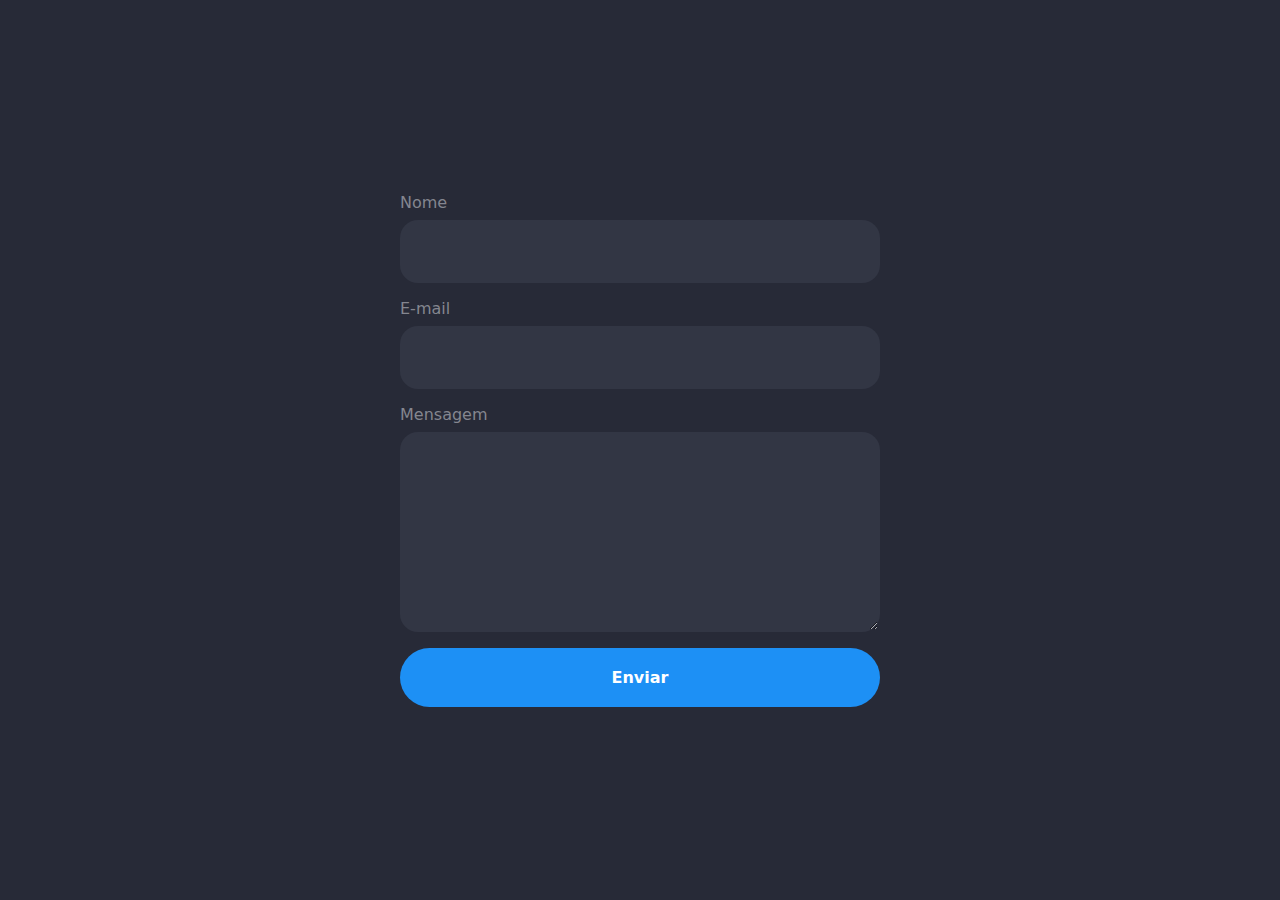
<file: Envio de Fornulário/index.html>
<!DOCTYPE html>
<html lang="pt-BR">
<head>
  <meta charset="UTF-8">
  <meta name="viewport" content="width=device-width, initial-scale=1.0">
  <title>Envio de Formulário</title>
  <link rel="stylesheet" href="style.css">
</head>
<body>
  <form action="" method="post" data-form>
    <label for="nome">Nome</label>
    <input type="text" name="nome" id="nome" required>
    <label for="email">E-mail</label>
    <input type="email" name="email" id="email" required>
    <label for="mensagem">Mensagem</label>
    <textarea name="mensagem" id="mensagem" required></textarea>
    <button type="submit" data-button>Enviar</button>
  </form>
  <script src="app.js"></script>
</body>
</html>
</file>
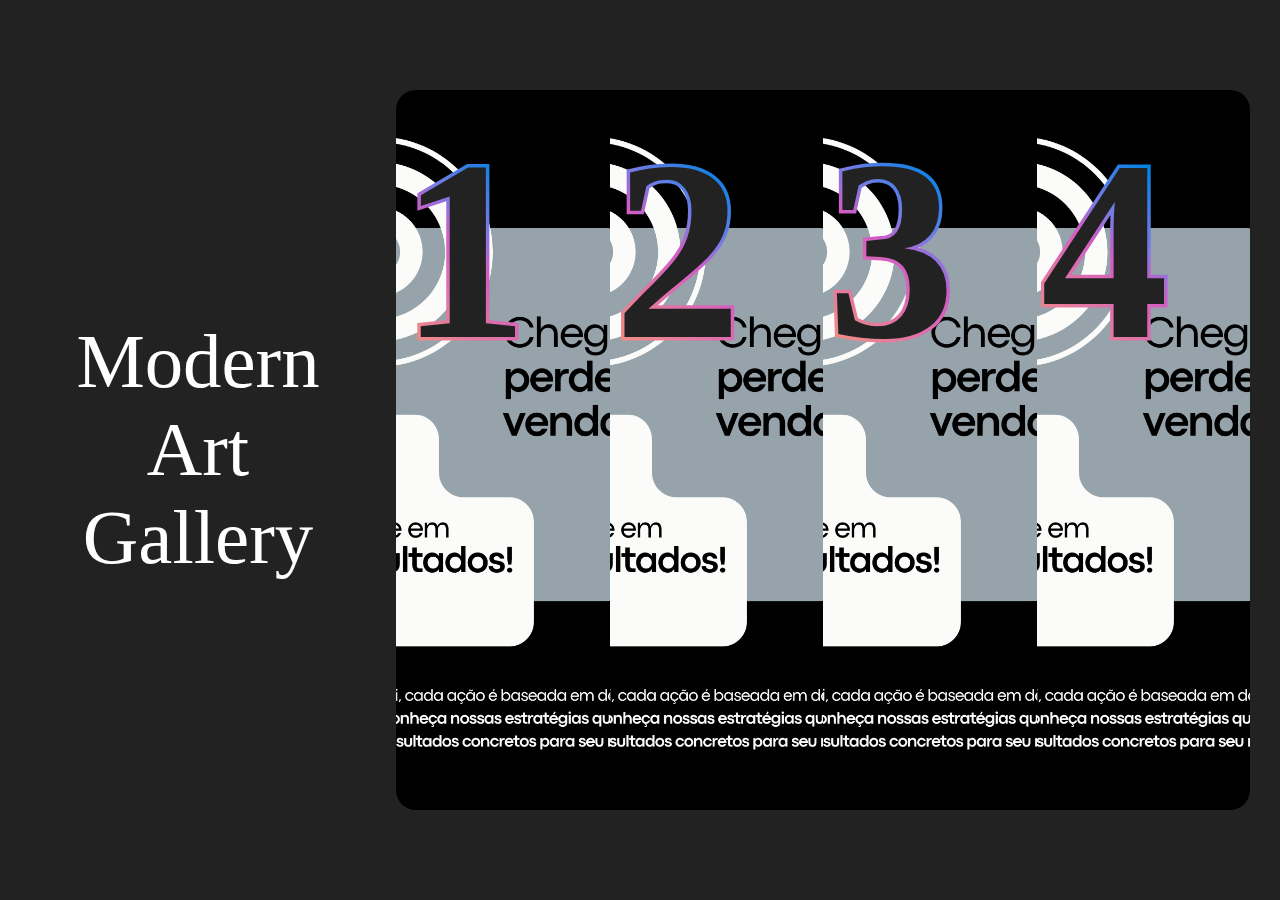
<file: teste-page-one/index.html>
<!DOCTYPE html>
<html lang="en">
  <head>
    <meta charset="UTF-8" />
    <meta name="viewport" content="width=device-width, initial-scale=1.0" />
    <title>Document</title>
    <link rel="stylesheet" href="style.css" />
  </head>
  <body>
    <section>
      <div class="title">
        <h1>Modern Art Gallery</h1>
      </div>
      <div class="card-container">
        <div class="card">
          <div class="inner">
            <img src="Texto do seu parágrafo (1).png" alt="" />
            <h2>1</h2>
            <div class="overlay">
              <h3>Colors in Motion</h3>
            </div>
          </div>
        </div>
        <div class="card">
          <div class="inner">
            <img src="Texto do seu parágrafo (1).png" alt="" />
            <h2>2</h2>
            <div class="overlay">
              <h3>Colors in Motion</h3>
            </div>
          </div>
        </div>
        <div class="card">
          <div class="inner">
            <img src="Texto do seu parágrafo (1).png" alt="" />
            <h2>3</h2>
            <div class="overlay">
              <h3>Colors in Motion</h3>
            </div>
          </div>
        </div>
        <div class="card">
          <div class="inner">
            <img src="Texto do seu parágrafo (1).png" alt="" />
            <h2>4</h2>
            <div class="overlay">
              <h3>Colors in Motion</h3>
            </div>
          </div>
        </div>
      </div>
    </section>
  </body>
</html>
</file>
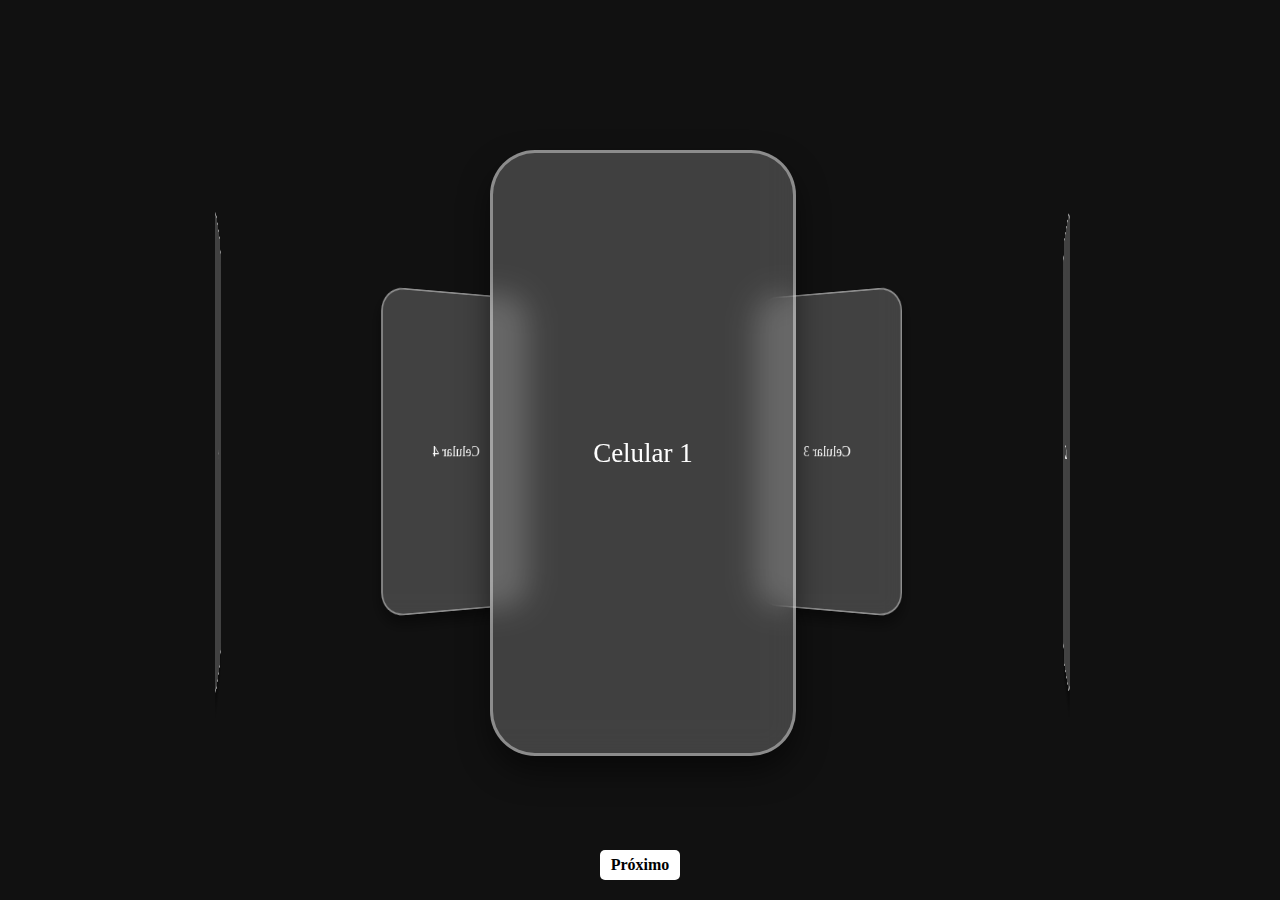
<file: celular/inde.html>
<!DOCTYPE html>
<html lang="pt-br">
<head>
  <meta charset="UTF-8">
  <title>Carrossel de Celulares 3D</title>
  <style>
    body {
      margin: 0;
      background: #111;
      display: flex;
      justify-content: center;
      align-items: center;
      height: 100vh;
      overflow: hidden;
    }

    .scene {
      width: 400px;
      height: 600px;
      perspective: 1200px;
      position: relative;
    }

    .carrossel {
      width: 100%;
      height: 100%;
      position: absolute;
      transform-style: preserve-3d;
      transition: transform 1s ease;
    }

    .celular {
      width: 200px;
      height: 400px;
      background: rgba(255, 255, 255, 0.2);
      border: 2px solid rgba(255, 255, 255, 0.4);
      border-radius: 30px;
      box-shadow: 0 10px 20px rgba(0,0,0,0.5);
      position: absolute;
      top: 100px;
      left: 100px;
      display: flex;
      justify-content: center;
      align-items: center;
      color: white;
      font-size: 18px;
      backdrop-filter: blur(10px);
    }

    .botao {
      position: absolute;
      bottom: 20px;
      left: 50%;
      transform: translateX(-50%);
      background: white;
      width: 80px;
      height: 30px;
      border-radius: 5px;
      text-align: center;
      line-height: 30px;
      font-weight: bold;
      cursor: pointer;
      z-index: 10;
    }
  </style>
</head>
<body>

<div class="scene">
  <div class="carrossel" id="carrossel">
    <div class="celular" style="transform: rotateY(0deg) translateZ(400px);">Celular 1</div>
    <div class="celular" style="transform: rotateY(72deg) translateZ(400px);">Celular 2</div>
    <div class="celular" style="transform: rotateY(144deg) translateZ(400px);">Celular 3</div>
    <div class="celular" style="transform: rotateY(216deg) translateZ(400px);">Celular 4</div>
    <div class="celular" style="transform: rotateY(288deg) translateZ(400px);">Celular 5</div>
  </div>
</div>

<div class="botao" onclick="girarCarrossel()">Próximo</div>

<script>
  let angulo = 0;

  function girarCarrossel() {
    angulo += 72; // 360 / 5 celulares
    document.getElementById('carrossel').style.transform = `rotateY(-${angulo}deg)`;
  }
</script>

</body>
</html>
</file>
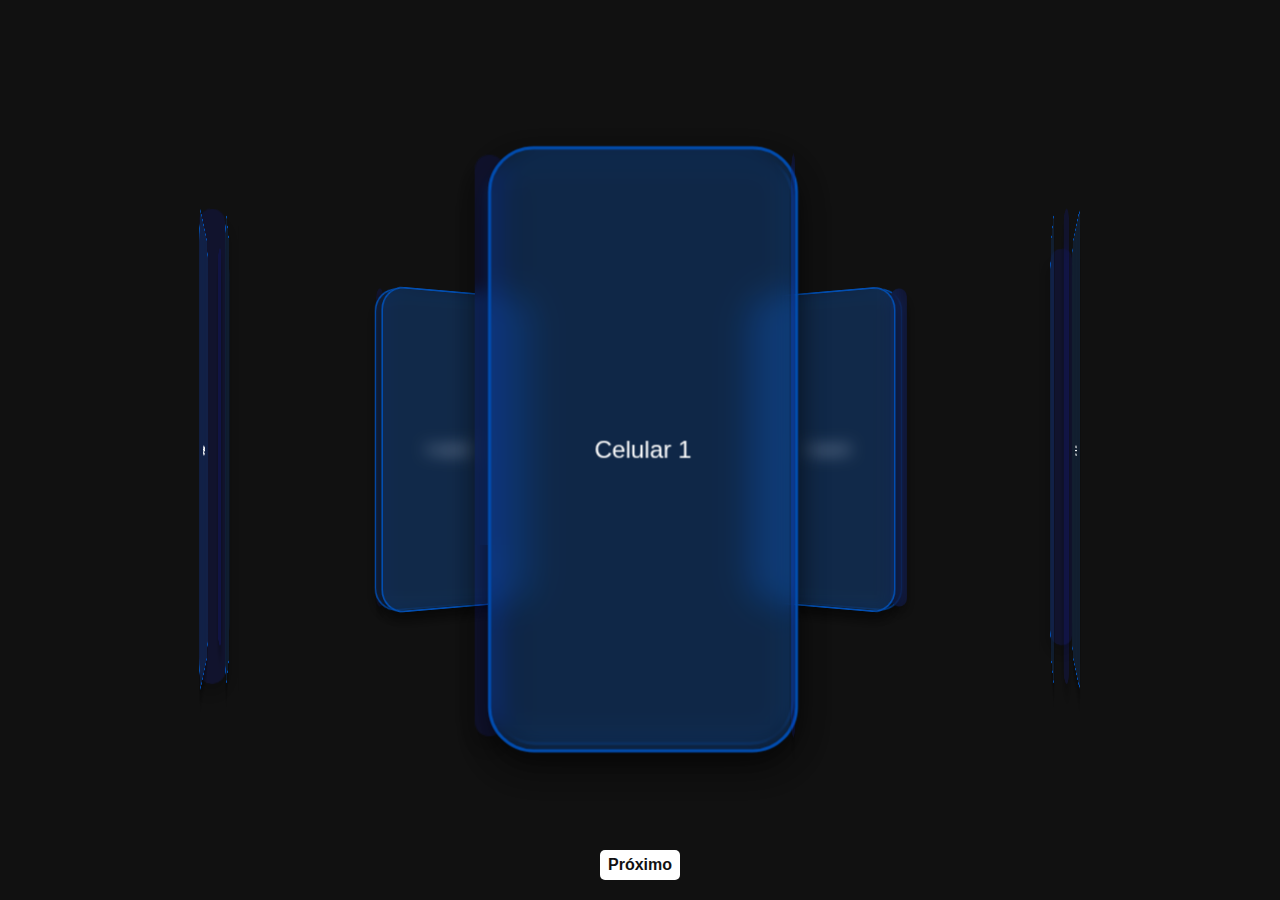
<file: celular/index3.html>
<!DOCTYPE html>
<html lang="pt-br">
  <head>
    <meta charset="UTF-8" />
    <title>Carrossel de Celulares 3D</title>
    <style>
      body {
        margin: 0;
        background: #111;
        display: flex;
        justify-content: center;
        align-items: center;
        height: 100vh;
        overflow: hidden;
        font-family: sans-serif;
      }

      .scene {
        width: 400px;
        height: 600px;
        perspective: 1200px;
        position: relative;
      }

      .carrossel {
        width: 100%;
        height: 100%;
        position: absolute;
        transform-style: preserve-3d;
        transition: transform 1s ease;
      }

      .celular {
        position: absolute;
        width: 200px;
        height: 400px;
        transform-style: preserve-3d;
        top: 100px;
        left: 100px;
        transform: rotateY(0deg) translateZ(400px);
      }

      .face {
        position: absolute;
        background: rgba(11, 101, 218, 0.144);
        border: 2px solid rgb(2, 78, 177);
        border-radius: 30px;
        backdrop-filter: blur(8px);
        box-shadow: 0 10px 20px rgba(0, 0, 0, 0.4);
        display: flex;
        justify-content: center;
        align-items: center;
        color: white;
      }

      .front,
      .back {
        width: 200px;
        height: 395px;
      }

      .front {
        transform: translateZ(10px);
      }

      .back {
        transform: rotateY(180deg) translateZ(10px);
      }

      .left,
      .right {
        top: 3px;
        background: rgba(12, 23, 185, 0.164);
        border: none;
      }

      .left {
        width: 20px;
        height: 388px;
        transform: rotateY(10deg) translateZ(-1px);
        left: -10px;
      }

      .right {        
        width: 20px;
        height: 388px;
        transform: rotateY(90deg) translateZ(2px);
        right: -10px;
      }

      .botao {
        position: absolute;
        bottom: 20px;
        left: 50%;
        transform: translateX(-50%);
        background: white;
        color: #111;
        width: 80px;
        height: 30px;
        border-radius: 5px;
        text-align: center;
        line-height: 30px;
        font-weight: bold;
        cursor: pointer;
        z-index: 10;
      }
    </style>
  </head>
  <body>
    <div class="scene">
      <div class="carrossel" id="carrossel">
        <!-- Repita para cada celular -->
        <div class="celular" style="transform: rotateY(0deg) translateZ(400px)">
          <div class="face front">Celular 1</div>
          <div class="face back"></div>
          <div class="face left"></div>
          <div class="face right"></div>
        </div>
        <div
          class="celular"
          style="transform: rotateY(72deg) translateZ(400px)"
        >
          <div class="face front">Celular 2</div>
          <div class="face back"></div>
          <div class="face left"></div>
          <div class="face right"></div>
        </div>
        <div
          class="celular"
          style="transform: rotateY(144deg) translateZ(400px)"
        >
          <div class="face front">Celular 3</div>
          <div class="face back"></div>
          <div class="face left"></div>
          <div class="face right"></div>
        </div>
        <div
          class="celular"
          style="transform: rotateY(216deg) translateZ(400px)"
        >
          <div class="face front">Celular 4</div>
          <div class="face back"></div>
          <div class="face left"></div>
          <div class="face right"></div>
        </div>
        <div
          class="celular"
          style="transform: rotateY(288deg) translateZ(400px)"
        >
          <div class="face front">Celular 5</div>
          <div class="face back"></div>
          <div class="face left"></div>
          <div class="face right"></div>
        </div>
      </div>
    </div>

    <div class="botao" onclick="girarCarrossel()">Próximo</div>

    <script>
      let angulo = 0;

      function girarCarrossel() {
        angulo += 72;
        document.getElementById(
          "carrossel"
        ).style.transform = `rotateY(-${angulo}deg)`;
      }
    </script>
  </body>
</html>
</file>
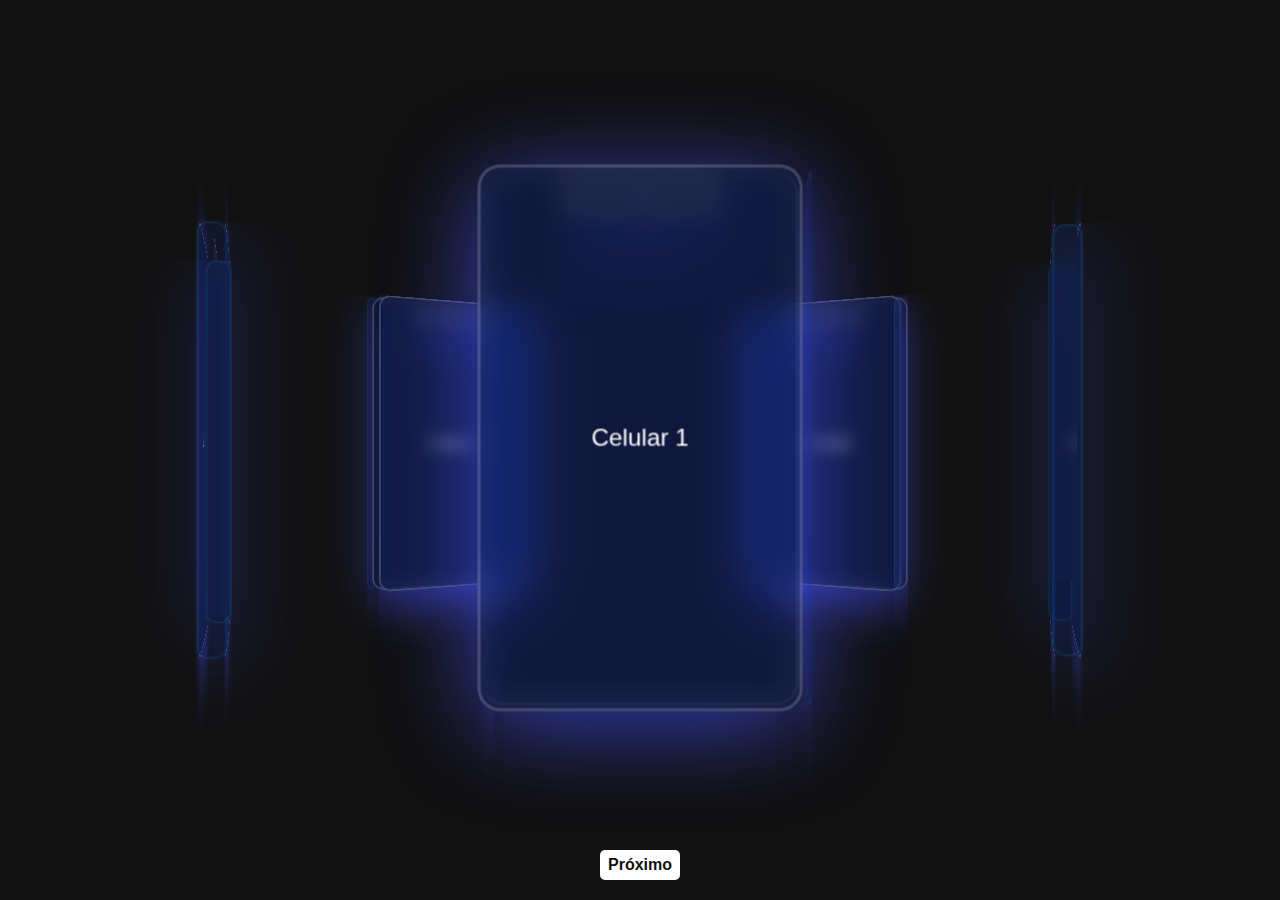
<file: celular/index4.html>
<!DOCTYPE html>
<html lang="pt-br">
  <head>
    <meta charset="UTF-8" />
    <title>Carrossel de Celulares 3D</title>
    <style>
      body {
        margin: 0;
        background: #111;
        display: flex;
        justify-content: center;
        align-items: center;
        height: 100vh;
        overflow: hidden;
        font-family: sans-serif;
      }

      .scene {
        width: 400px;
        height: 600px;
        perspective: 1200px;
        position: relative;
      }

      .carrossel {
        width: 100%;
        height: 100%;
        position: absolute;
        transform-style: preserve-3d;
        transition: transform 1s ease;
      }

      .celular {
        position: absolute;
        width: 200px;
        height: 400px;
        transform-style: preserve-3d;
        top: 100px;
        left: 100px;

        display: flex;
        justify-content: center;
      }

      .face {
        position: absolute;
        background: rgba(10, 54, 250, 0.1);
        border: 2px solid rgba(255, 255, 255, 0.2);
        border-radius: 35px;
        backdrop-filter: blur(8px);
        box-shadow: 0 10px 65px rgba(71, 83, 252, 0.4);
        display: flex;
        justify-content: center;
        align-items: center;
        color: white;
      }

      .front {
        transform: translateZ(10px);
      }

      .back {
        transform: rotateY(180deg) translateZ(10px);
      }

      .front,
      .back {
        top: 12px;
        width: 210px;
        height: 356px;
        border-radius: 15px;
      }

      .left,
      .right {
        position: absolute;
        width: 20px;
        height: 350px;
        top: 15px;
        background: rgba(10, 54, 250, 0.1);
        border: 2px solid rgba(7, 194, 241, 0.1);
        border-radius: 10px;
      }

      .left {
        transform: rotateY(-90deg) translateZ(1px);
        left: -10px;
      }

      .right {
        transform: rotateY(90deg) translateZ(15px);
        right: -10px;
      }

      .top,
      .bottom {
        position: absolute;
        width: 100px;
        height: 20px;
        background: rgba(255, 255, 255, 0.05);
        
      }

      .top {
        border-radius: 8px;
        top: 18px;
      }

      .bottom {
        transform: rotateX(-90deg) translateZ(5px);
        bottom: -3px;
      }

      .botao {
        position: absolute;
        bottom: 20px;
        left: 50%;
        transform: translateX(-50%);
        background: white;
        color: #111;
        width: 80px;
        height: 30px;
        border-radius: 5px;
        text-align: center;
        line-height: 30px;
        font-weight: bold;
        cursor: pointer;
        z-index: 10;
      }
    </style>
  </head>
  <body>
    <div class="scene">
      <div class="carrossel" id="carrossel">
        <!-- Repita para cada celular -->
        <div class="celular" style="transform: rotateY(0deg) translateZ(400px)">
          <div class="face front">Celular 1</div>
          <div class="face back"></div>
          <div class="face left"></div>
          <div class="face right"></div>
          <div class="face top"></div>
         <!--  <div class="face bottom"></div> -->
        </div>
        <div
          class="celular"
          style="transform: rotateY(72deg) translateZ(400px)"
        >
          <div class="face front">Celular 2</div>
          <div class="face back"></div>
          <div class="face left"></div>
          <div class="face right"></div>
          <div class="face top"></div>
          <!-- <div class="face bottom"></div> -->
        </div>
        <div
          class="celular"
          style="transform: rotateY(144deg) translateZ(400px)"
        >
          <div class="face front">Celular 3</div>
          <div class="face back"></div>
          <div class="face left"></div>
          <div class="face right"></div>
          <div class="face top"></div>
        </div>
        <div
          class="celular"
          style="transform: rotateY(216deg) translateZ(400px)"
        >
          <div class="face front">Celular 4</div>
          <div class="face back"></div>
          <div class="face left"></div>
          <div class="face right"></div>
          <div class="face top"></div>
        </div>
        <div
          class="celular"
          style="transform: rotateY(288deg) translateZ(400px)"
        >
          <div class="face front">Celular 5</div>
          <div class="face back"></div>
          <div class="face left"></div>
          <div class="face right"></div>
          <div class="face top"></div>
        </div>
      </div>
    </div>

    <div class="botao" onclick="girarCarrossel()">Próximo</div>

    <script>
      let angulo = 0;

      function girarCarrossel() {
        angulo += 72;
        document.getElementById(
          "carrossel"
        ).style.transform = `rotateY(-${angulo}deg)`;
      }
    </script>
  </body>
</html>
</file>
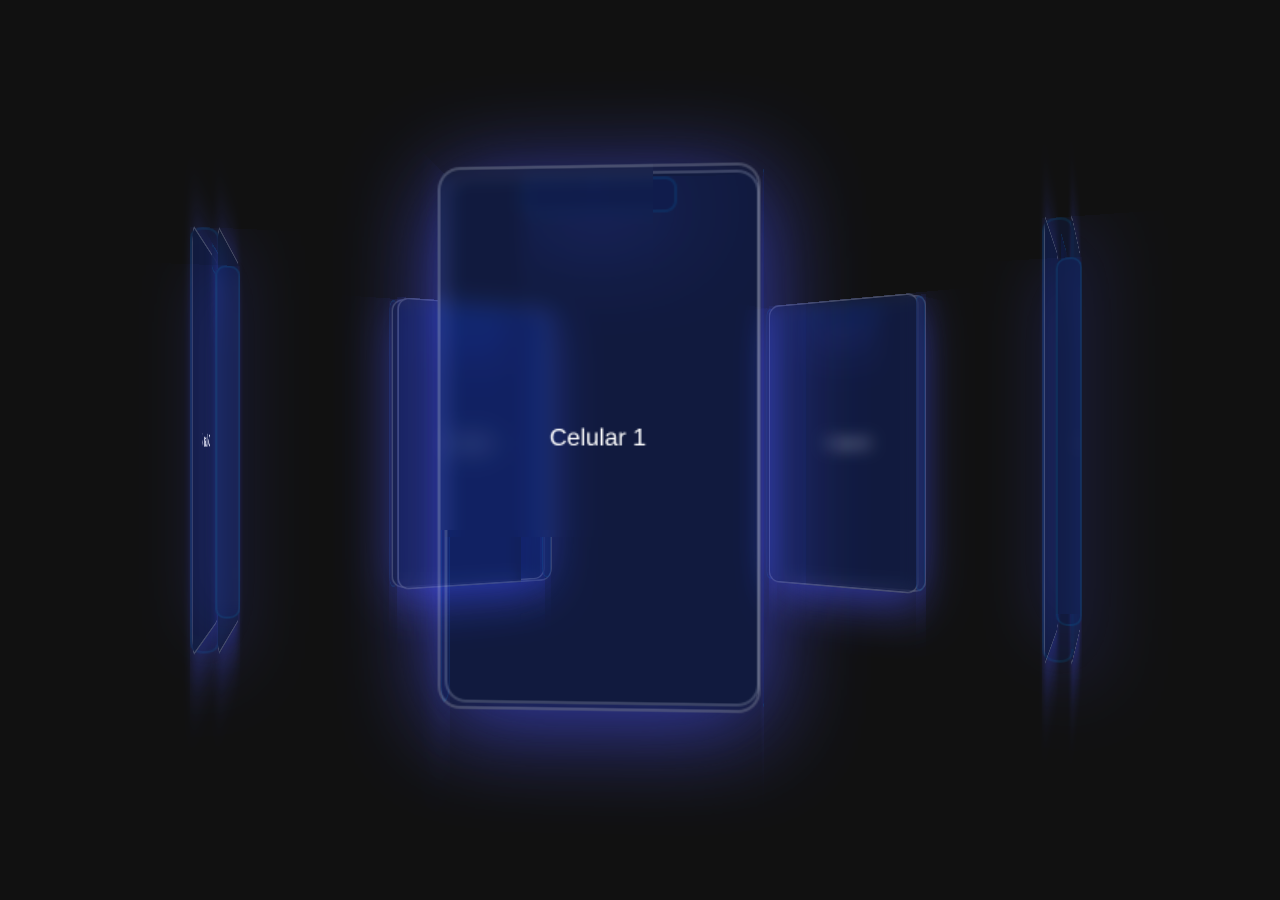
<file: celular/index5.html>
<!DOCTYPE html>
<html lang="pt-br">
  <head>
    <meta charset="UTF-8" />
    <title>Carrossel de Celulares 3D</title>
    <style>
      body {
        margin: 0;
        background: #111;
        display: flex;
        justify-content: center;
        align-items: center;
        height: 100vh;
        overflow: hidden;
        font-family: sans-serif;
      }

      .scene {
        width: 400px;
        height: 600px;
        perspective: 1200px;
        position: relative;
      }

      .carrossel {
        width: 100%;
        height: 100%;
        position: absolute;
        transform-style: preserve-3d;
        transition: transform 1s ease;
      }

      .celular {
        position: absolute;
        width: 200px;
        height: 400px;
        transform-style: preserve-3d;
        top: 100px;
        left: 100px;

        display: flex;
        justify-content: center;
      }

      .face {
        position: absolute;
        background: rgba(10, 54, 250, 0.1);
        border: 2px solid rgba(255, 255, 255, 0.2);
        border-radius: 35px;
        backdrop-filter: blur(8px);
        box-shadow: 0 10px 65px rgba(71, 83, 252, 0.4);
        display: flex;
        justify-content: center;
        align-items: center;
        color: white;
      }

      .front {
        transform: translateZ(10px);
      }

      .back {
        transform: rotateY(180deg) translateZ(10px);
      }

      .front,
      .back {
        top: 12px;
        width: 210px;
        height: 356px;
        border-radius: 15px;
      }

      .left,
      .right {
        position: absolute;
        width: 20px;
        height: 350px;
        top: 15px;
        background: rgba(10, 54, 250, 0.1);
        border: 2px solid rgba(7, 194, 241, 0.1);
        border-radius: 10px;
      }

      .left {
        transform: rotateY(-90deg) translateZ(1px);
        left: -15px;
      }

      .right {
        transform: rotateY(90deg) translateZ(15px);
        right: -6px;
      }

      .top {
        position: absolute;
        width: 100px;
        height: 20px;
        background: rgba(3, 37, 190, 0.1);
        border: 2px solid rgba(7, 194, 241, 0.1); 
        border-radius: 8px;
        top: 18px;
      }
    </style>
  </head>
  <body>
    <div class="scene">
      <div class="carrossel" id="carrossel">
        <div class="celular" style="transform: rotateY(0deg) translateZ(400px)">
          <div class="face front">Celular 1</div>
          <div class="face back"></div>
          <div class="face left"></div>
          <div class="face right"></div>
          <div class="face top"></div>
        </div>
        <div
          class="celular"
          style="transform: rotateY(72deg) translateZ(400px)"
        >
          <div class="face front">Celular 2</div>
          <div class="face back"></div>
          <div class="face left"></div>
          <div class="face right"></div>
          <div class="face top"></div>
          <!-- <div class="face bottom"></div> -->
        </div>
        <div
          class="celular"
          style="transform: rotateY(144deg) translateZ(400px)"
        >
          <div class="face front">Celular 3</div>
          <div class="face back"></div>
          <div class="face left"></div>
          <div class="face right"></div>
          <div class="face top"></div>
        </div>
        <div
          class="celular"
          style="transform: rotateY(216deg) translateZ(400px)"
        >
          <div class="face front">Celular 4</div>
          <div class="face back"></div>
          <div class="face left"></div>
          <div class="face right"></div>
          <div class="face top"></div>
        </div>
        <div
          class="celular"
          style="transform: rotateY(288deg) translateZ(400px)"
        >
          <div class="face front">Celular 5</div>
          <div class="face back"></div>
          <div class="face left"></div>
          <div class="face right"></div>
          <div class="face top"></div>
        </div>
      </div>
    </div>
    <script>
      const carrossel = document.getElementById("carrossel");
      let angulo = 0;
      let autoRotate = true;

      // Função para girar automaticamente
      function girarAutomaticamente() {
        if (autoRotate) {
          angulo += 0.3; // velocidade menor e contínua
          carrossel.style.transform = `rotateY(-${angulo}deg)`;
        }
        requestAnimationFrame(girarAutomaticamente);
      }

      girarAutomaticamente(); // Inicia rotação contínua

      // Controles com mouse e touch
      let isDragging = false;
      let startX = 0;
      let currentAngle = 0;

      function startDrag(x) {
        isDragging = true;
        autoRotate = false; // pausa a rotação automática
        startX = x;
        currentAngle = angulo;
      }

      function duringDrag(x) {
        if (!isDragging) return;
        const delta = x - startX;
        angulo = currentAngle - delta * 0.2; // sensibilidade do arraste
        carrossel.style.transform = `rotateY(-${angulo}deg)`;
      }

      function endDrag() {
        isDragging = false;
        autoRotate = true; // retoma rotação automática
      }

      // Eventos para desktop
      carrossel.addEventListener("mousedown", (e) => startDrag(e.clientX));
      document.addEventListener("mousemove", (e) => duringDrag(e.clientX));
      document.addEventListener("mouseup", endDrag);

      // Eventos para celular/tablet
      carrossel.addEventListener("touchstart", (e) =>
        startDrag(e.touches[0].clientX)
      );
      document.addEventListener("touchmove", (e) =>
        duringDrag(e.touches[0].clientX)
      );
      document.addEventListener("touchend", endDrag);

      // Botão "Próximo" ainda funciona
      function girarCarrossel() {
        angulo += 72;
        carrossel.style.transform = `rotateY(-${angulo}deg)`;
      }
    </script>
  </body>
</html>
</file>
<file: Envio de Fornulário/style.css>
* {
  margin: 0;
  padding: 0;
  box-sizing: border-box;
}

body {
  min-height: 100vh;
  display: grid;
  place-items: center;
  padding: 1rem;
  background: #272a37;
  font-family: system-ui, -apple-system, BlinkMacSystemFont, "Segoe UI", Roboto,
    Oxygen, Ubuntu, Cantarell, "Open Sans", "Helvetica Neue", sans-serif;
}

form {
  width: 100%;
  max-width: 30rem;
}

label,
input,
textarea,
button {
  display: block;
}

input,
textarea,
button {
  width: 100%;
  font: inherit;
  padding: 1.25rem;
  font-weight: 700;
}

input,
textarea {
  margin-bottom: 1rem;
  color: white;
  background: #323644;
  border: 0.125rem solid transparent;
  border-radius: 1.125rem;
  transition: border-color 0.3s, box-shadow 0.3s;
}

input:hover,
input:focus,
textarea:hover,
textarea:focus {
  outline: none;
  border-color: #1d90f5;
  box-shadow: 0 0 0 0.3125rem #26344a;
}

label {
  margin-bottom: 0.5rem;
  color: #84868f;
}

textarea {
  min-height: 12.5rem;
  resize: vertical;
}

button {
  border: none;
  border-radius: 99px;
  color: white;
  background: #1d90f5;
  cursor: pointer;
  transition: 0.3s;
}

button:hover,
button:focus {
  outline: none;
  background: #1c70d3;
}

button:disabled {
  cursor: not-allowed;
  background: #555b69;
}

.success,
.error {
  text-align: center;
}

.success {
  color: greenyellow;
}

.error {
  color: tomato;
}
</file>
<file: teste-page-one/style.css>
:root {
  --bg-color: #222;
  --border-color: #14133f;
}

* {
  margin: 0;
  padding: 0;
  box-sizing: border-box;
}

h1 {
  font-weight: unset;
}

body {
  display: flex;
  align-items: center;
  justify-content: center;
  height: 100vh;
  background: var(--bg-color);
}

section {
  display: grid;
  grid-template-columns: 30% 70%;
  padding: 0 30px;
}

.title {
  display: flex;
  align-items: center;
  justify-content: center;
  text-align: center;
  color: #fff;
  margin-right: 30px;
}

.title h1 {
  width: min-content;
  font-size: clamp(1.5rem, 6vw, 6rem);
  font-weight: 300;
}

.card-container {
  display: flex;
  height: 80vh;
  overflow: hidden;
  border-radius: 20px;
}

.card {
  position: relative;
  flex: 1;
  z-index: 1;
  transition: flex 1.5s ease-in-out 0.1s, z-index 0.3s;
  cursor: pointer;
  overflow: hidden;
}

.card:hover {
  flex: 1 1 100vw;
  z-index: 2;
}

.inner {
  position: relative;
  width: 100%;
  height: 100%;
  overflow: hidden;
}

.inner h2 {
  position: absolute;
  top: 2%;
  left: 2%;
  color: var(--bg-color);
  font-size: 20rem;
  background: linear-gradient(
    40deg,
    #ffa567 0%,
    #d25cc4 50%,
    #7c7ae5 60%,
    #0083e5 80%
  );
  -webkit-text-stroke: 7px transparent;
  background-clip: text;
  -webkit-background-clip: text;
  transition: 0.5s;
  z-index: 1;
}

.card:hover .inner h2 {
  text-shadow: 1px 0 15px rgb(232, 229, 229);
  transition: 0.5s;
}

.card img {
  width: 100%;
  height: 100%;
  object-fit: cover;
  transform: scale(1);
  filter: grayscale(0.9);
  transition: transform 2s cubic-bezier(0.47, 0, 0.745, 0.715), filter 0.6s;
  transform-origin: center;
  transition: 1.8s;
}

.card:hover img {
  transform: scale(1.1);
  filter: grayscale(0);
}

.overlay {
  position: absolute;
  inset: 0;
  width: 100%;
  height: 100%;
  display: flex;
  justify-content: start;
  align-items: end;
  padding: 20px;
  background: linear-gradient(
    180deg,
    transparent,
    transparent,
    rgba(0, 0, 0.2) rgba(0, 0, 0.6)
  );
  opacity: 0;
  transition: opacity 0.6s ease-in-out 0.3s;
  pointer-events: none;
  overflow: hidden;
}

.card:hover .overlay {
  opacity: 1;
  transition: opacity 1.3s ease-in-out 0.7s;
}

.overlay h3 {
  color: #fff;
  font-size: clamp(1rem, 3vw, 2rem);
  font-weight: 300;
  opacity: 0;
  transition: opacity 0.6s ease-in-out;
}

.card:hover .overlay h3 {
  opacity: 1;
  transition: opacity 1s ease-in;
}

@media (max-width: 1920px) {
  .inner h2 {
    font-size: 16rem;
  }
}
@media (max-width: 950px) {
  .inner h2 {
    top: 5%;
    font-size: 14rem;
  }
}
@media (max-width: 850px) {
  section {
    grid-template-columns: 100%;
  }
  .title {
    margin: 0 0 30px 0;
  }
  .title h1 {
    width: max-content;
  }
}
@media (max-width: 620px) {
  .inner h2 {
    top: 10%;
    left: 10%;
    font-size: 10rem;
  }
}
@media (max-width: 500px) {
  .card-container {
    flex-direction: column;
  }
  .inner h2 {
    top: -10px;
    left: 10%;
    font-size: 7rem;
  }
  .card:hover {
    flex: 1 1 80vh;
  }
}
</file>
